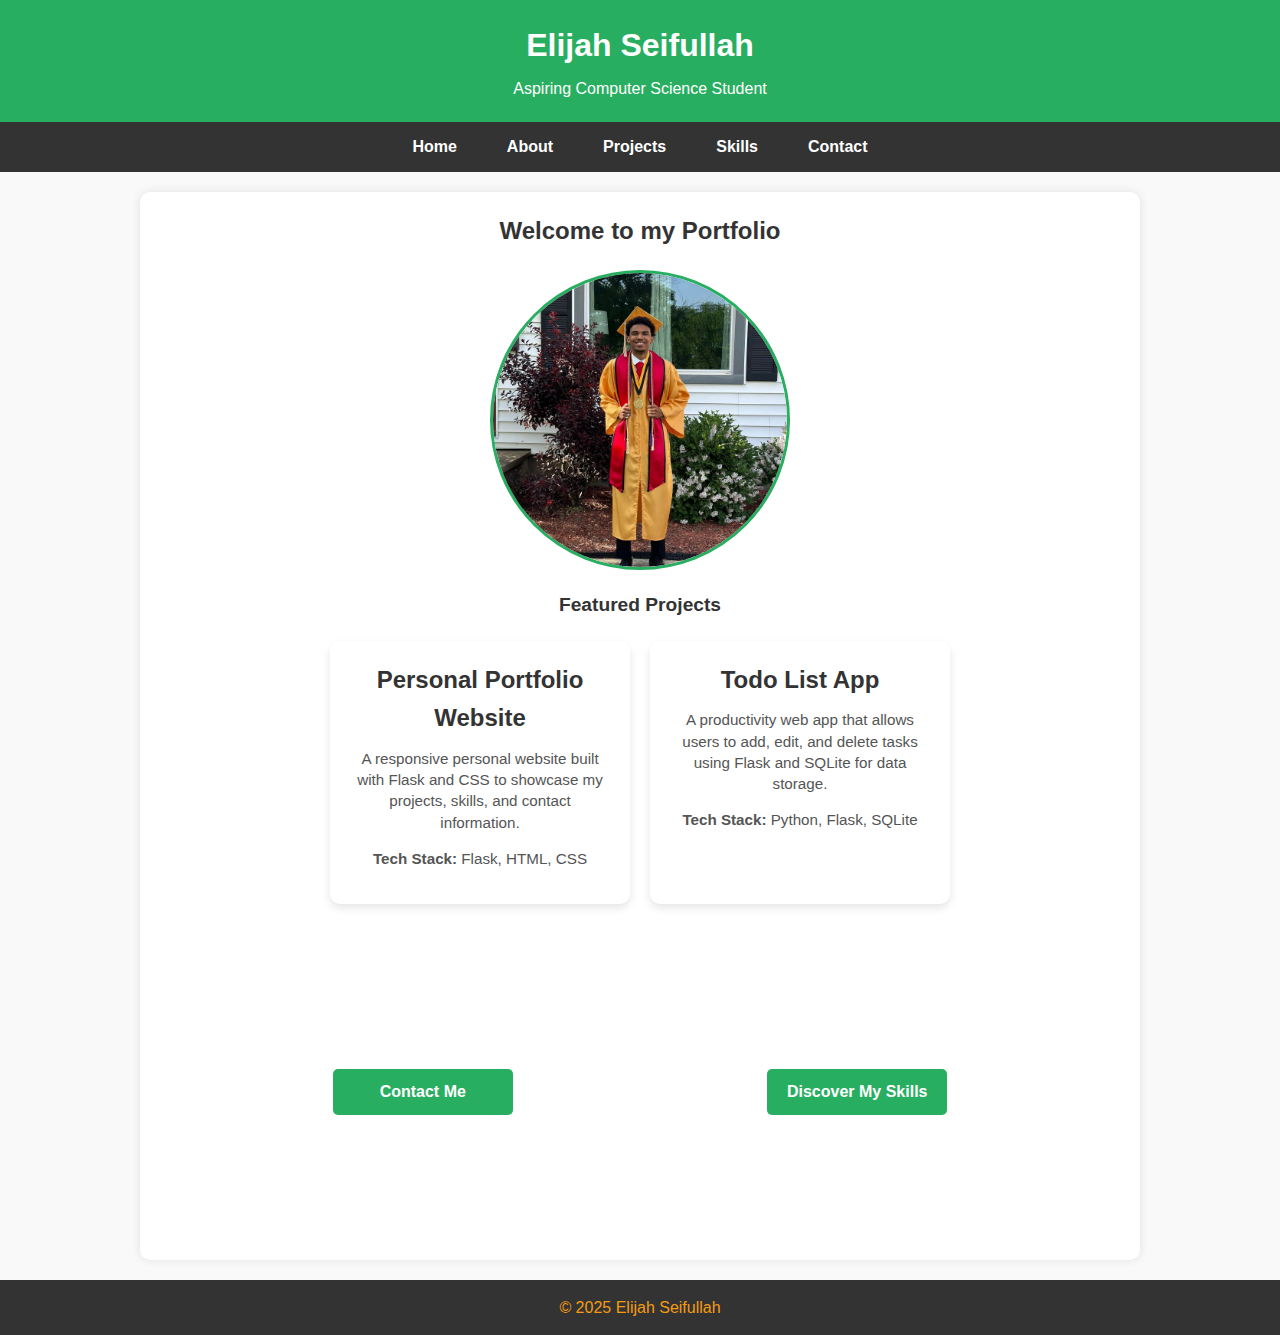
<file: index.html>
<!DOCTYPE html>
<html lang="en">
<head>
    <meta charset="UTF-8">
    <title>My Portfolio</title>
    <link rel="stylesheet" href="static/style.css">
</head>
<body>

    <header>
        <h1>Elijah Seifullah</h1>
        <p>Aspiring Computer Science Student</p>
    </header>

    <nav>
        <ul>
            <li><a href="index.html">Home</a></li>
            <li><a href="about.html">About</a></li>
            <li><a href="projects.html">Projects</a></li>
            <li><a href="skills.html">Skills</a></li>
            <li><a href="contact.html">Contact</a></li>
        </ul>
    </nav>

    <main>
        <h2>Welcome to my Portfolio</h2>

        <img src="static/images/profile.jpeg" alt="My Photo" class="profile-pic">

        <h3>Featured Projects</h3>
        <div class="projects-container">

            <div class="project-card">
                <h2>Personal Portfolio Website</h2>
                <p>A responsive personal website built with Flask and CSS to showcase my projects, skills, and contact information.</p>
                <p><strong>Tech Stack:</strong> Flask, HTML, CSS</p>
            </div>

            <div class="project-card">
                <h2>Todo List App</h2>
                <p>A productivity web app that allows users to add, edit, and delete tasks using Flask and SQLite for data storage.</p>
                <p><strong>Tech Stack:</strong> Python, Flask, SQLite</p>
            </div>
        </div>

        <div class="home-buttons">
            <a href="contact.html" class="btn">Contact Me</a>
            <a href="skills.html" class="btn">Discover My Skills</a>
        </div>
    </main>

    <footer>
        <p>&copy; 2025 Elijah Seifullah</p>
    </footer>

</body>
</html>
</file>
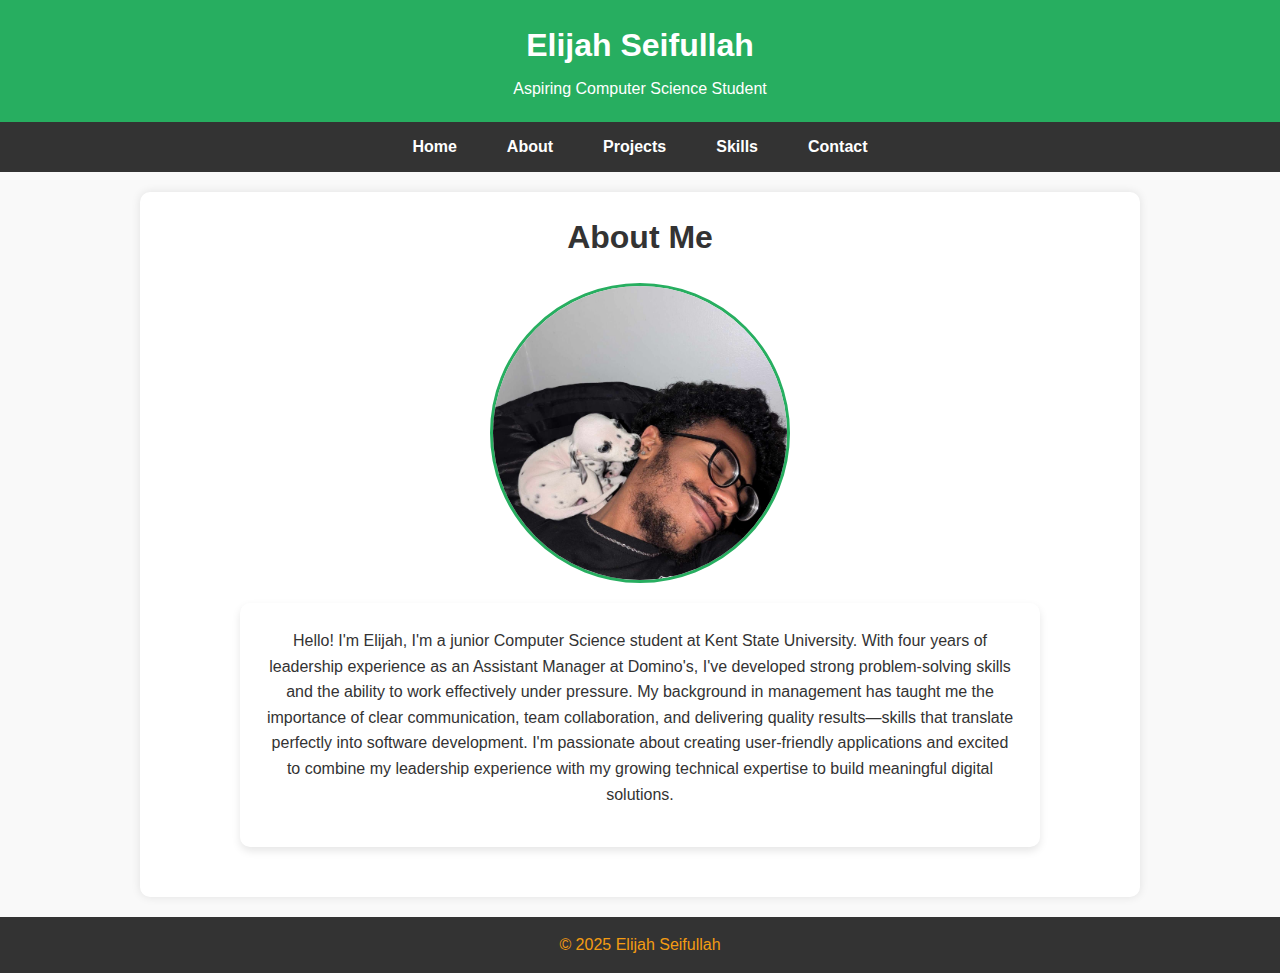
<file: about.html>
<!DOCTYPE html>
<html lang="en">
<head>
    <meta charset="UTF-8">
    <title>About Me - Elijah Seifullah</title>
    <link rel="stylesheet" href="static/style.css">
</head>
<body>

    <header>
        <h1>Elijah Seifullah</h1>
        <p>Aspiring Computer Science Student</p>
    </header>

    <nav>
        <ul>
            <li><a href="index.html">Home</a></li>
            <li><a href="about.html">About</a></li>
            <li><a href="projects.html">Projects</a></li>
            <li><a href="skills.html">Skills</a></li>
            <li><a href="contact.html">Contact</a></li>
        </ul>
    </nav>

    <main>
        <h1>About Me</h1>

        <!-- Profile Picture separate from card -->
        <div class="about-photo">
            <img src="static/images/about.JPG" alt="My Photo" class="profile-pic">
        </div>

        <!-- Text in a card -->
        <div class="about-card">
            <p>Hello! I'm Elijah, I'm a junior Computer Science student at Kent State University. 
            With four years of leadership experience as an Assistant Manager at Domino's, I've developed strong 
            problem-solving skills and the ability to work effectively under pressure. My background in management has 
            taught me the importance of clear communication, team collaboration, and delivering quality results—skills that 
            translate perfectly into software development. I'm passionate about creating user-friendly applications and excited to 
            combine my leadership experience with my growing technical expertise to build meaningful digital solutions.</p>
        </div>
    </main>

    <footer>
        <p>&copy; 2025 Elijah Seifullah</p>
    </footer>

</body>
</html>
</file>
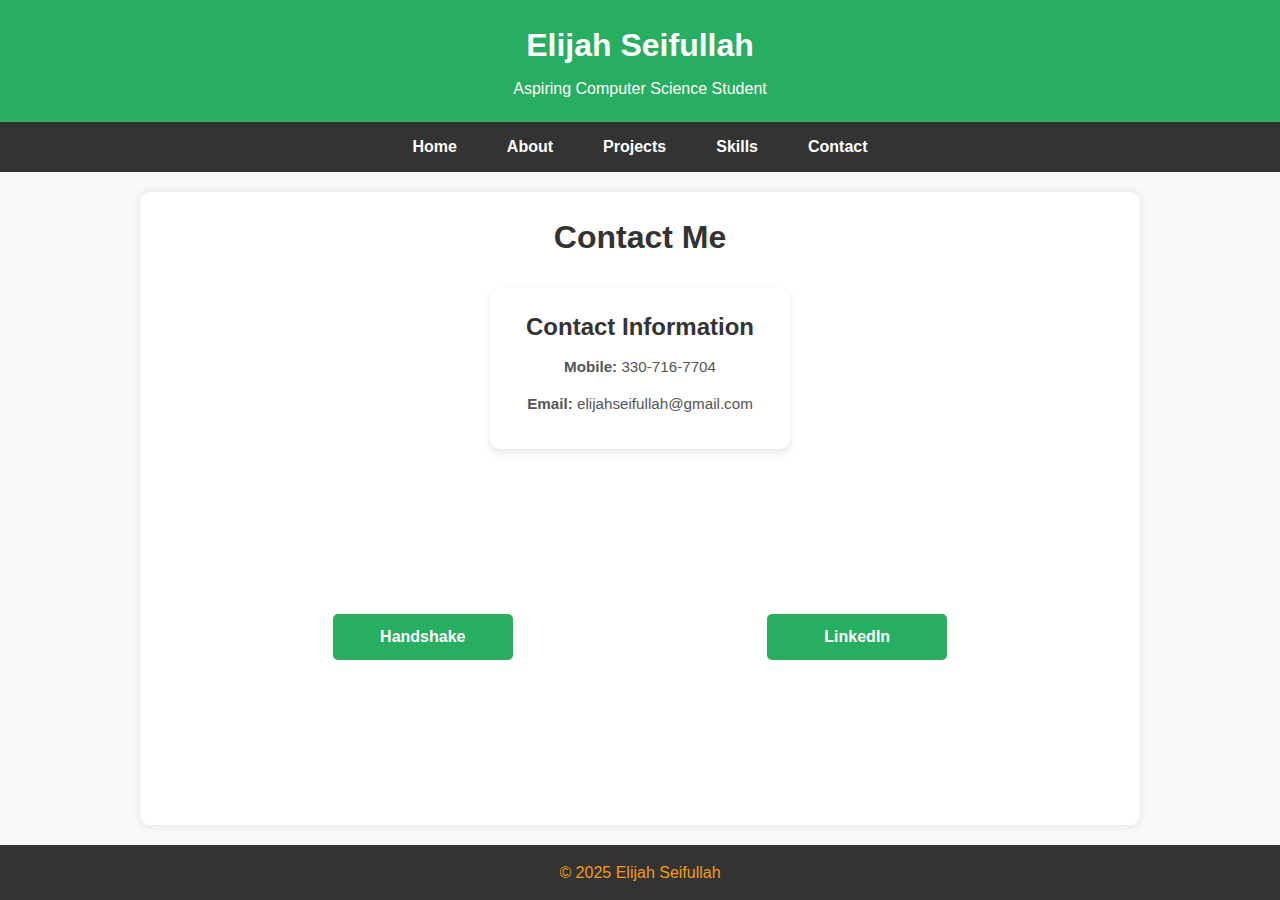
<file: contact.html>
<!DOCTYPE html>
<html lang="en">
<head>
    <meta charset="UTF-8">
    <title>Contact Me - Elijah Seifullah</title>
    <link rel="stylesheet" href="static/style.css">
</head>
<body>

    <header>
        <h1>Elijah Seifullah</h1>
        <p>Aspiring Computer Science Student</p>
    </header>

    <nav>
        <ul>
            <li><a href="index.html">Home</a></li>
            <li><a href="about.html">About</a></li>
            <li><a href="projects.html">Projects</a></li>
            <li><a href="skills.html">Skills</a></li>
            <li><a href="contact.html" class="active">Contact</a></li>
        </ul>
    </nav>

    <main>
        <h1 class="page-title">Contact Me</h1>

        <div class="projects-container">
            <div class="project-card">
                <h2>Contact Information</h2>
                <p><strong>Mobile:</strong> 330-716-7704</p>
                <p><strong>Email:</strong> elijahseifullah@gmail.com</p>
            </div>

            <div class="home-buttons">
                <a href="https://app.joinhandshake.com/profiles/n57xxc" target="_blank" class="btn">Handshake</a>
                <a href="https://www.linkedin.com/in/elijah-seifullah/" target="_blank" class="btn">LinkedIn</a>
            </div>
        </div>
    </main>

    <footer>
        <p>&copy; 2025 Elijah Seifullah</p>
    </footer>

</body>
</html>
</file>
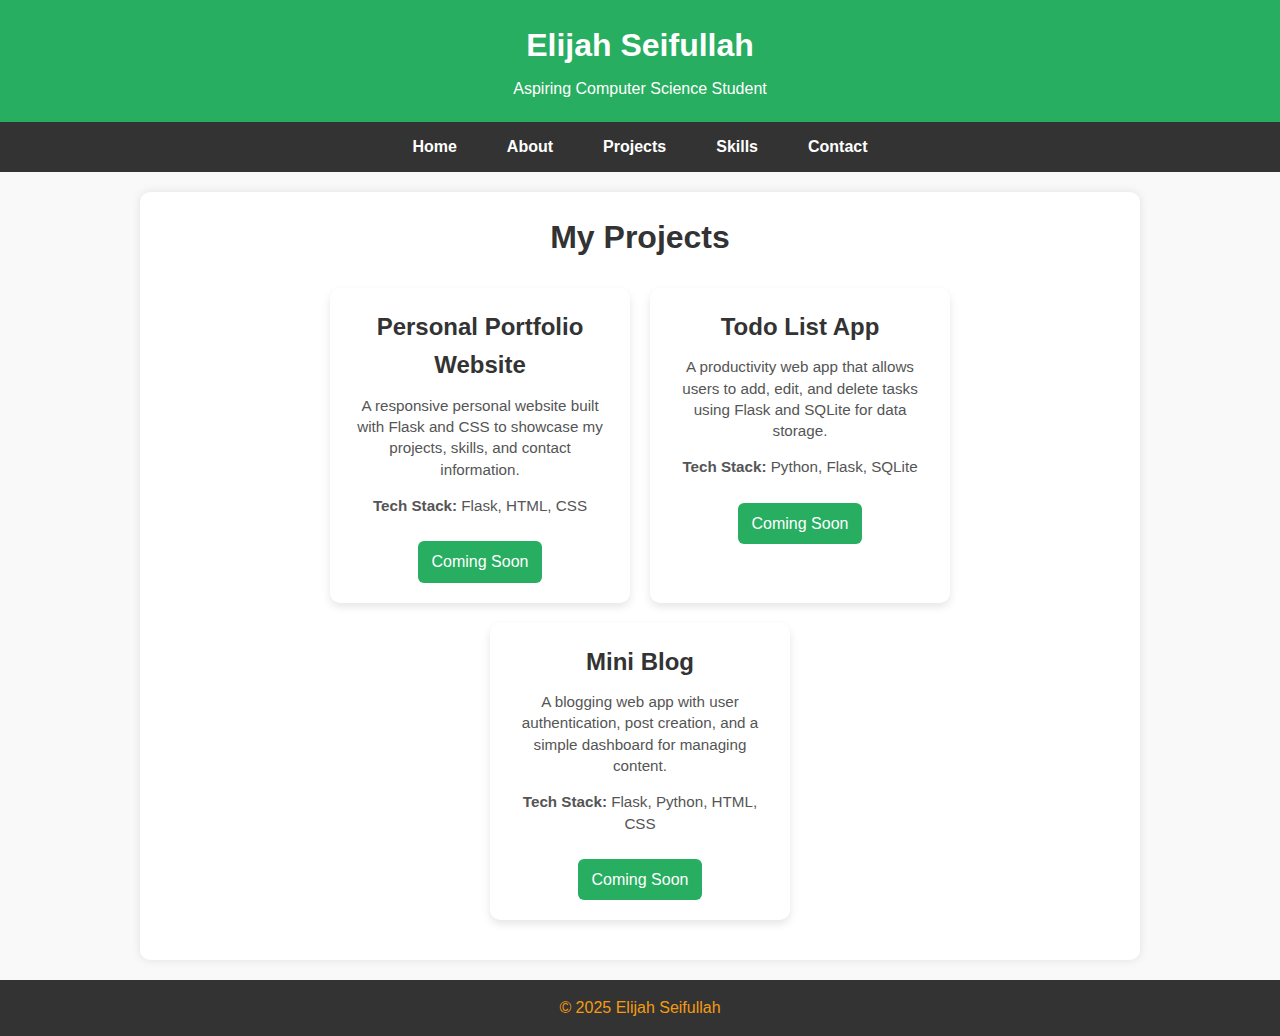
<file: projects.html>
<!DOCTYPE html>
<html lang="en">
<head>
    <meta charset="UTF-8">
    <title>My Projects - Elijah Seifullah</title>
    <link rel="stylesheet" href="static/style.css">
</head>
<body>

    <header>
        <h1>Elijah Seifullah</h1>
        <p>Aspiring Computer Science Student</p>
    </header>

    <nav>
        <ul>
            <li><a href="index.html">Home</a></li>
            <li><a href="about.html">About</a></li>
            <li><a href="projects.html" class="active">Projects</a></li>
            <li><a href="skills.html">Skills</a></li>
            <li><a href="contact.html">Contact</a></li>
        </ul>
    </nav>

    <main>
        <h1 class="page-title">My Projects</h1>

        <div class="projects-container">
            <div class="project-card">
                <h2>Personal Portfolio Website</h2>
                <p>A responsive personal website built with Flask and CSS to showcase my projects, skills, and contact information.</p>
                <p><strong>Tech Stack:</strong> Flask, HTML, CSS</p>
                <a href="#" class="project-btn">Coming Soon</a>
            </div>

            <div class="project-card">
                <h2>Todo List App</h2>
                <p>A productivity web app that allows users to add, edit, and delete tasks using Flask and SQLite for data storage.</p>
                <p><strong>Tech Stack:</strong> Python, Flask, SQLite</p>
                <a href="#" class="project-btn">Coming Soon</a>
            </div>

            <div class="project-card">
                <h2>Mini Blog</h2>
                <p>A blogging web app with user authentication, post creation, and a simple dashboard for managing content.</p>
                <p><strong>Tech Stack:</strong> Flask, Python, HTML, CSS</p>
                <a href="#" class="project-btn">Coming Soon</a>
            </div>
        </div>
    </main>

    <footer>
        <p>&copy; 2025 Elijah Seifullah</p>
    </footer>

</body>
</html>
</file>
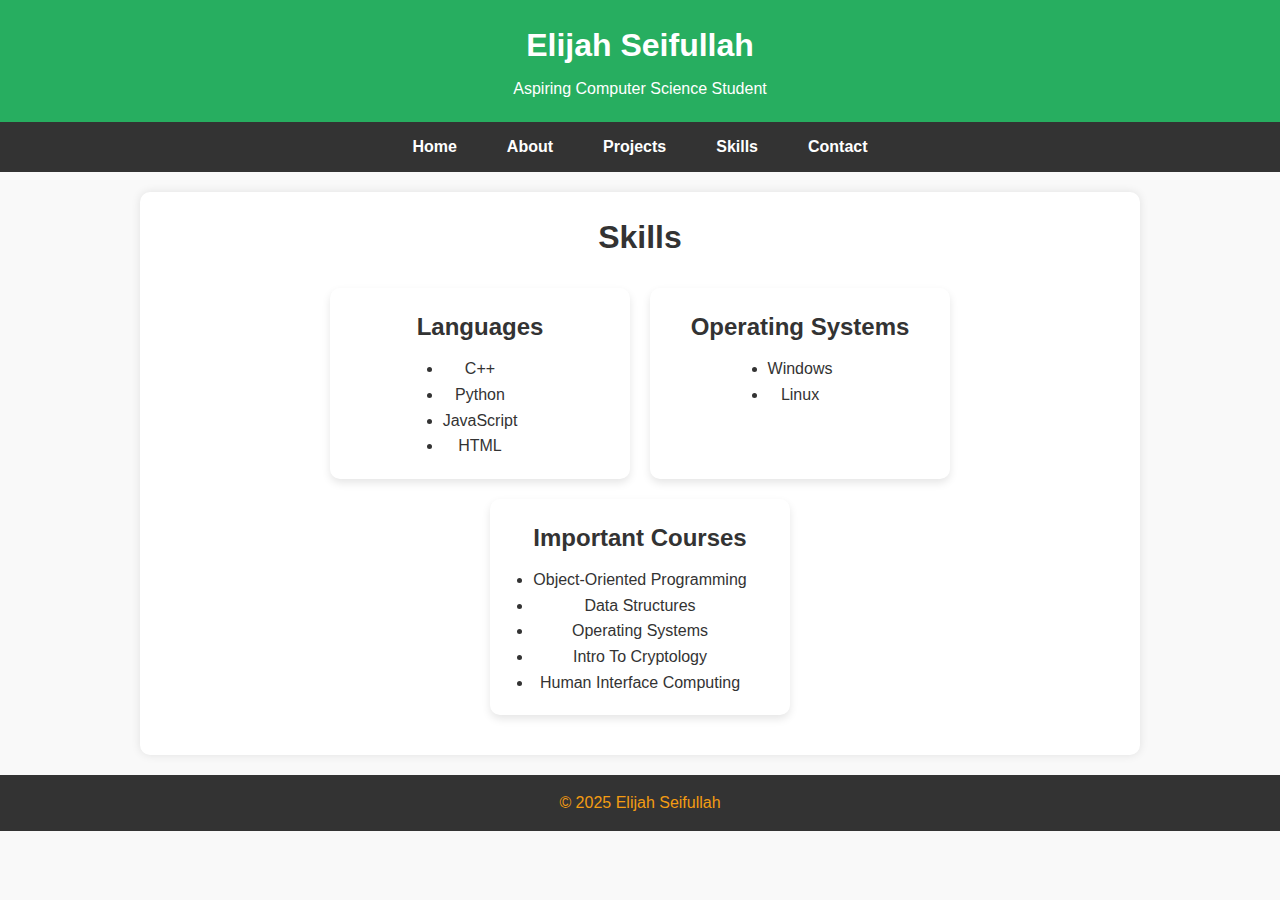
<file: skills.html>
<!DOCTYPE html>
<html lang="en">
<head>
    <meta charset="UTF-8">
    <title>My Skills - Elijah Seifullah</title>
    <link rel="stylesheet" href="static/style.css">
</head>
<body>

    <header>
        <h1>Elijah Seifullah</h1>
        <p>Aspiring Computer Science Student</p>
    </header>

    <nav>
        <ul>
            <li><a href="index.html">Home</a></li>
            <li><a href="about.html">About</a></li>
            <li><a href="projects.html">Projects</a></li>
            <li><a href="skills.html" class="active">Skills</a></li>
            <li><a href="contact.html">Contact</a></li>
        </ul>
    </nav>

    <main>
        <h1 class="page-title">Skills</h1>

        <div class="projects-container">
            <div class="project-card">
                <h2>Languages</h2>
                <div class="skill-list">
                    <ul>
                        <li>C++</li>
                        <li>Python</li>
                        <li>JavaScript</li>
                        <li>HTML</li>
                    </ul>
                </div>
            </div>

            <div class="project-card">
                <h2>Operating Systems</h2>
                <div class="skill-list">
                    <ul>
                        <li>Windows</li>
                        <li>Linux</li>
                    </ul>
                </div>
            </div>

            <div class="project-card">
                <h2>Important Courses</h2>
                <div class="skill-list">
                    <ul>
                        <li>Object-Oriented Programming</li>
                        <li>Data Structures</li>
                        <li>Operating Systems</li>
                        <li>Intro To Cryptology</li>
                        <li>Human Interface Computing</li>
                    </ul>
                </div>
            </div>
        </div>
    </main>

    <footer>
        <p>&copy; 2025 Elijah Seifullah</p>
    </footer>

</body>
</html>
</file>
<file: static/style.css>
:root {
    --primary-color: #27AE60;   /* green for header/main highlights */
    --accent-color: #F39C12;    /* orange for hover effects or accents */
    --secondary-color: #333;    /* dark for nav/footer */
    --background-color: #f9f9f9; /* page background */
    --text-color: #333;         /* main text color */
}

/* Default */
* {
    margin: 0;
    padding: 0;
    box-sizing: border-box;
}

body {
    font-family: Arial, Helvetica, sans-serif; /* clean readable font */
    line-height: 1.6; /* improves readability */
    background-color: var(--background-color);
    color: var(--text-color);
}

/* Header */

header {
    background-color: var(--primary-color); /* green header */
    color: white;
    padding: 20px 0;
    text-align: center;
}

header h1 {
    margin-bottom: 5px;
    font-size: 2em;
    text-align: center;
}

/* Navigation */

nav {
    background-color: var(--secondary-color); 
    height: 50px;      
    display: flex;
    align-items: center;                     
    justify-content: center;                  
}


nav ul {
    list-style: none;
    display: flex;
    margin: 0;
    padding: 0;
}


nav ul li {
    margin: 0 10px; 
}


nav ul li a {
    color: white;                      
    text-decoration: none;
    font-weight: bold;
    display: flex;                     
    align-items: center;         
    justify-content: center;          
    height: 100%;                  
    padding: 0 15px;       
    border-radius: 5px;                
    transition: background-color 0.3s ease, transform 0.2s ease;
}


nav ul li a:hover {
    background-color: var(--accent-color); 
    transform: translateY(-2px);          
    color: white;                         
}

main {
    max-width: 1000px;
    margin: 20px auto;
    padding: 20px;
    background-color: white;
    border-radius: 10px;
    box-shadow: 0 0 10px rgba(0,0,0,0.1);
}

main h1 {
    margin-bottom: 5px;
    font-size: 2em;
    text-align: center;
}

main h2 {
    font-size: 1.5em;
    margin-top: 0;
    text-align: center;
}

main h3 {
    font-size: 1.2em;
    margin-top: 0;
    text-align: center;
}

/* Paragraph styling */
main p {
    margin-bottom: 15px;    
    font-size: 1em;          
    line-height: 1.6;      
    text-align: center; 
    color: var(--text-color); 
}

/* home image styling */

.profile-pic {
    display: block;
    margin: 20px auto;    
    width: 300px;       
    height: 300px;        
    object-fit: cover;  
    border-radius: 50%;  
    border: 3px solid var(--primary-color);
}


/* about section */

.about-photo {
    text-align: center;  /* center the image */
    margin-bottom: 20px;
}

.about-card {
    max-width: 800px;           /* wider card for text */
    margin: 0 auto 30px auto;   /* center card and space below */
    padding: 25px;
    background-color: #fff;
    border-radius: 10px;
    box-shadow: 0 4px 8px rgba(0,0,0,0.1);
    line-height: 1.6;           /* more readable text */
    font-size: 1rem;
}

.about-card:hover {
    transform: translateY(-3px);
    box-shadow: 0 6px 12px rgba(0,0,0,0.15);
    transition: transform 0.2s ease, box-shadow 0.2s ease;
}


/* project section */

.projects-container {
    display: flex;
    flex-wrap: wrap;
    justify-content: center;
    gap: 20px;
    padding: 20px;
}

.project-card {
    background-color: #fff;
    border-radius: 10px;
    box-shadow: 0 4px 8px rgba(0, 0, 0, 0.1);
    padding: 20px;
    width: 300px;
    text-align: center;
    transition: transform 0.2s ease, box-shadow 0.2s ease;
}

.project-card:hover {
    transform: translateY(-5px);
    box-shadow: 0 6px 12px rgba(0, 0, 0, 0.15);
}

.project-card h2 {
    color: #333;
    margin-bottom: 10px;
}

.project-card p {
    color: #555;
    font-size: 0.95rem;
    line-height: 1.4;
}

.project-btn {
    display: inline-block;
    margin-top: 10px;
    padding: 8px 14px;
    background-color: var(--primary-color);
    color: white;
    text-decoration: none;
    border-radius: 6px;
    transition: background-color 0.2s ease;
}

.project-btn:hover {
    background-color: var(--accent-color);
}

/* skills section */


.skill-list {
    display: inline-block;        
    text-align: center;
}

footer {
    background-color: var(--secondary-color);
    text-align: center;
    padding: 15px 0;
    margin-top: 20px;
}

footer p {
    color: var(--accent-color); 
    margin: 0;      
}

/* button styling */

.home-buttons {
    text-align: center;
    margin-top: 20px;
}

.btn {
    display: inline-block;
    width: 180px;
    background-color: var(--primary-color); 
    color: white;
    padding: 10px 0;
    margin: 125px;            
    border-radius: 5px;
    text-decoration: none;
    font-weight: bold;
    text-align: center;
    transition: background-color 0.3s, transform 0.2s;
}

.btn:hover {
    background-color: var(--accent-color); 
    transform: translateY(-2px);           
}
</file>
